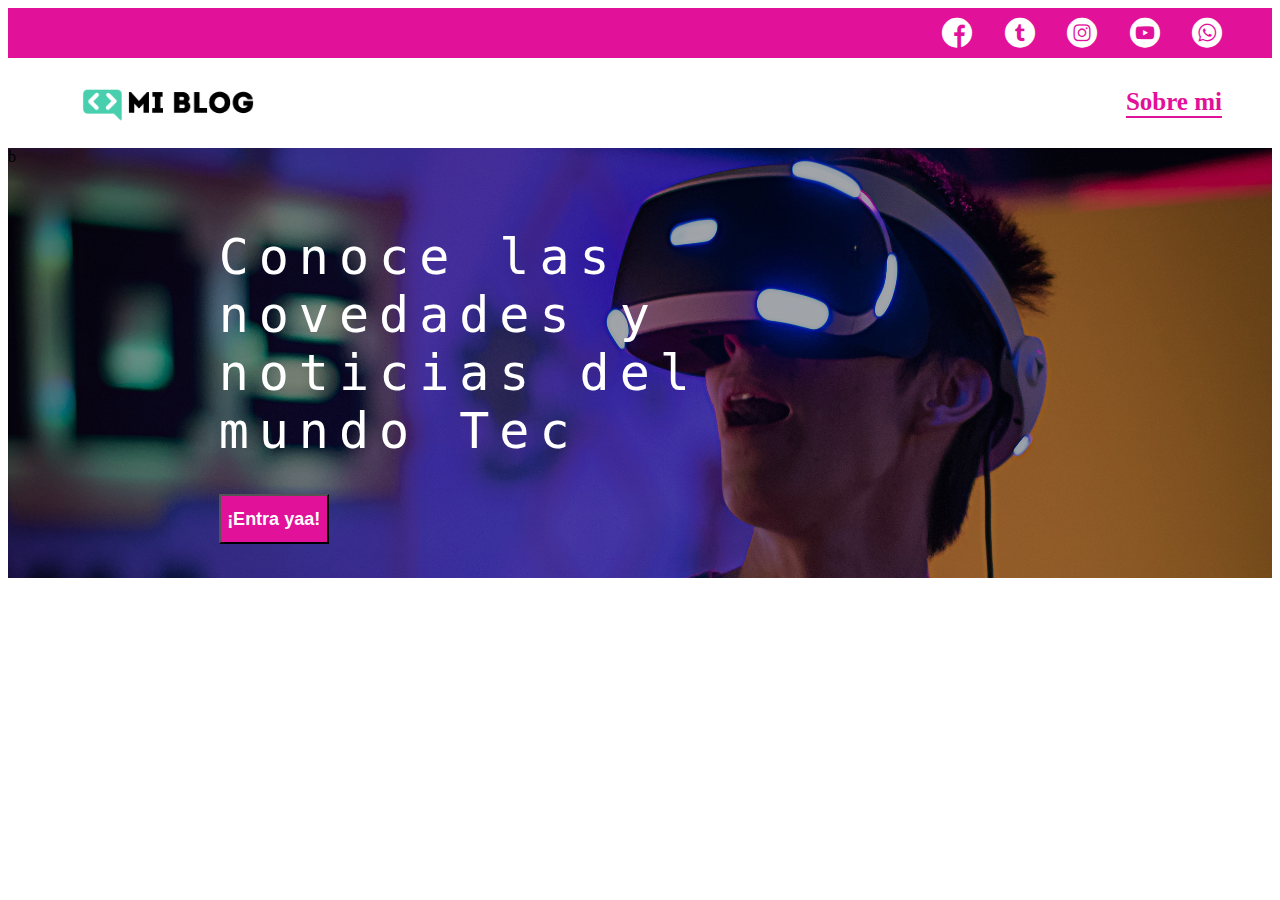
<file: index.html>
<!DOCTYPE html>
<html lang="es">
<head>
    <meta charset="UTF-8">
    <meta name="viewport" content="width=device-width, initial-scale=1.0">
    <link rel="stylesheet" type="text/css" href="./styles/main.css" media="screen">
    <link rel="stylesheet" type="text/css" href="./styles/font/flaticon.css">
    <title>Blog de tecnologia de Abdiel Bonilla</title>
</head>
<body>
    <header>
        <section class="header-icons-container">
            <!-- linea azul con iconos de redes sociales -->
            <div class="icons">
                <a href="/"><span class="flaticon-001-facebook"></span> </a>
                <a href="/"><span class="flaticon-002-twitter"></span></a>
                <a href="/"><span class="flaticon-011-instagram"></span></a>
                <a href="/"><span class="flaticon-008-youtube"></span></a>
                <a href="/"><span class="flaticon-003-whatsapp"></span></a>
            </div>
        </section>
        <nav>
            <!-- linea blanca con acceso al blog y a la pagina sobre mi  -->
            <section class="logo-container">
                <a href="index.html"><img src="./assets/Logo-negro.png" alt="logotipo del blog"></a>
            </section>
            <section class="profile-link">
                <a href="./pages/aboutme.html">Sobre mi</a>
            </section>
        </nav>b
    </header>
    <main class="main">
        <section>
            <span class="main-text">
                Conoce las<br> novedades y<br>noticias del <br> mundo Tec
            </span>
            <button class="main-button">
                <a href="./pages/blog.html">¡Entra yaa!</a>
            </button>
            
        </section>
    </main>
</body>
</html>
</file>
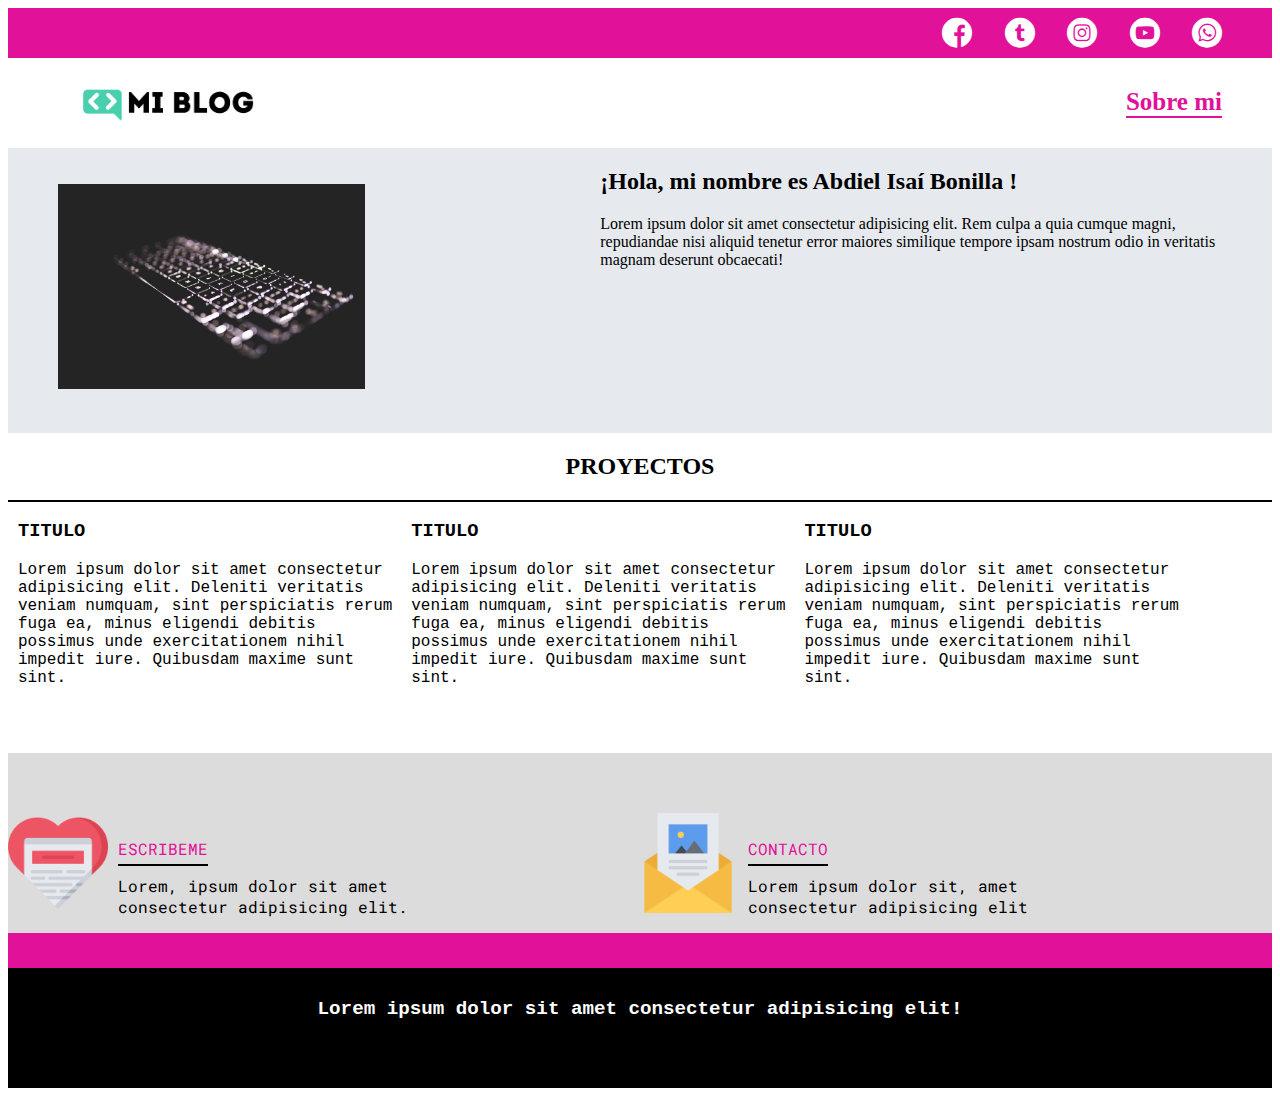
<file: pages/aboutme.html>
<!DOCTYPE html>
<html lang="es">
<head>
    <meta charset="UTF-8">
    <meta name="viewport" content="width=device-width, initial-scale=1.0">
    <link rel="stylesheet" type="text/css" href="../styles/main.css" media="screen">
    <link rel="stylesheet" type="text/css" href="../styles/font/flaticon.css">
    <title>Sobre mi</title>
</head>
<body>
    <header>
        <section class="header-icons-container">
            <!-- linea azul con iconos de redes sociales -->
            <div class="icons">
                <a href="/"><span class="flaticon-001-facebook"></span> </a>
                <a href="/"><span class="flaticon-002-twitter"></span></a>
                <a href="/"><span class="flaticon-011-instagram"></span></a>
                <a href="/"><span class="flaticon-008-youtube"></span></a>
                <a href="/"><span class="flaticon-003-whatsapp"></span></a>
            </div>
        </section>
        <nav>
            <!-- linea blanca con acceso al blog y a la pagina sobre mi  -->
            <section class="logo-container">
                <a href="index.html"><img src="../assets/Logo-negro.png" alt="logotipo del blog"></a>
            </section>
            <section class="profile-link">
                <a href="../pages/aboutme.html">Sobre mi</a>
            </section>
        </nav>
    </header>
    <main class="blog-main">
        <section class="blog-news-container">
            <div class="blog-main-new">
                <div class="blog-news-img-container"> <br> <br>
                    <img src="../assets/keyboard.jpg" alt="Tecnologia antigua">
                </div>
            </div>
            <div class="blog-news-info-container">
                <h2>¡Hola, mi nombre es Abdiel Isaí Bonilla !</h2>
                <p>Lorem ipsum dolor sit amet consectetur adipisicing elit. Rem culpa a quia cumque magni, repudiandae nisi aliquid tenetur error maiores similique tempore ipsam nostrum odio in veritatis magnam deserunt obcaecati!</p>
            </div>
        </section>
        <section class="proyect-container">
            <h2>PROYECTOS</h2>
        </section>
        <section class="blog-posts-container">
            <div>
                <article class="aboutme-container">
                    <h3>TITULO</h3>
                    <p>Lorem ipsum dolor sit amet consectetur adipisicing elit. Deleniti veritatis veniam numquam, sint perspiciatis rerum fuga ea, minus eligendi debitis possimus unde exercitationem nihil impedit iure. Quibusdam maxime sunt sint.</p>
                </article>
                <article class="aboutme-container">
                    <h3>TITULO</h3>
                    <p>Lorem ipsum dolor sit amet consectetur adipisicing elit. Deleniti veritatis veniam numquam, sint perspiciatis rerum fuga ea, minus eligendi debitis possimus unde exercitationem nihil impedit iure. Quibusdam maxime sunt sint.</p>
                </article>
                <article class="aboutme-container">
                    <h3>TITULO</h3>
                    <p>Lorem ipsum dolor sit amet consectetur adipisicing elit. Deleniti veritatis veniam numquam, sint perspiciatis rerum fuga ea, minus eligendi debitis possimus unde exercitationem nihil impedit iure. Quibusdam maxime sunt sint.</p>
                </article>
            </div>
        </section>
        <section class="contact-main-container">
            <div>
                <img src="../assets/006-like.png" alt="">
                <div class="contact-left">
                    <a href="../pages/contacto.html">ESCRIBEME</a>
                    <P>Lorem, ipsum dolor sit amet consectetur adipisicing elit.</P>
                </div>
            </div>
            <div>
                <img src="../assets/013-newsletter.png" alt="">
                <div class="contact-right">
                    <a href="">CONTACTO</a>
                    <p>Lorem ipsum dolor sit, amet consectetur adipisicing elit</p>
                </div>
            </div>
        </section>
    </main>
    <footer>
        <p>Lorem ipsum dolor sit amet consectetur adipisicing elit!</p>
    </footer>
</body>
</html>
</file>
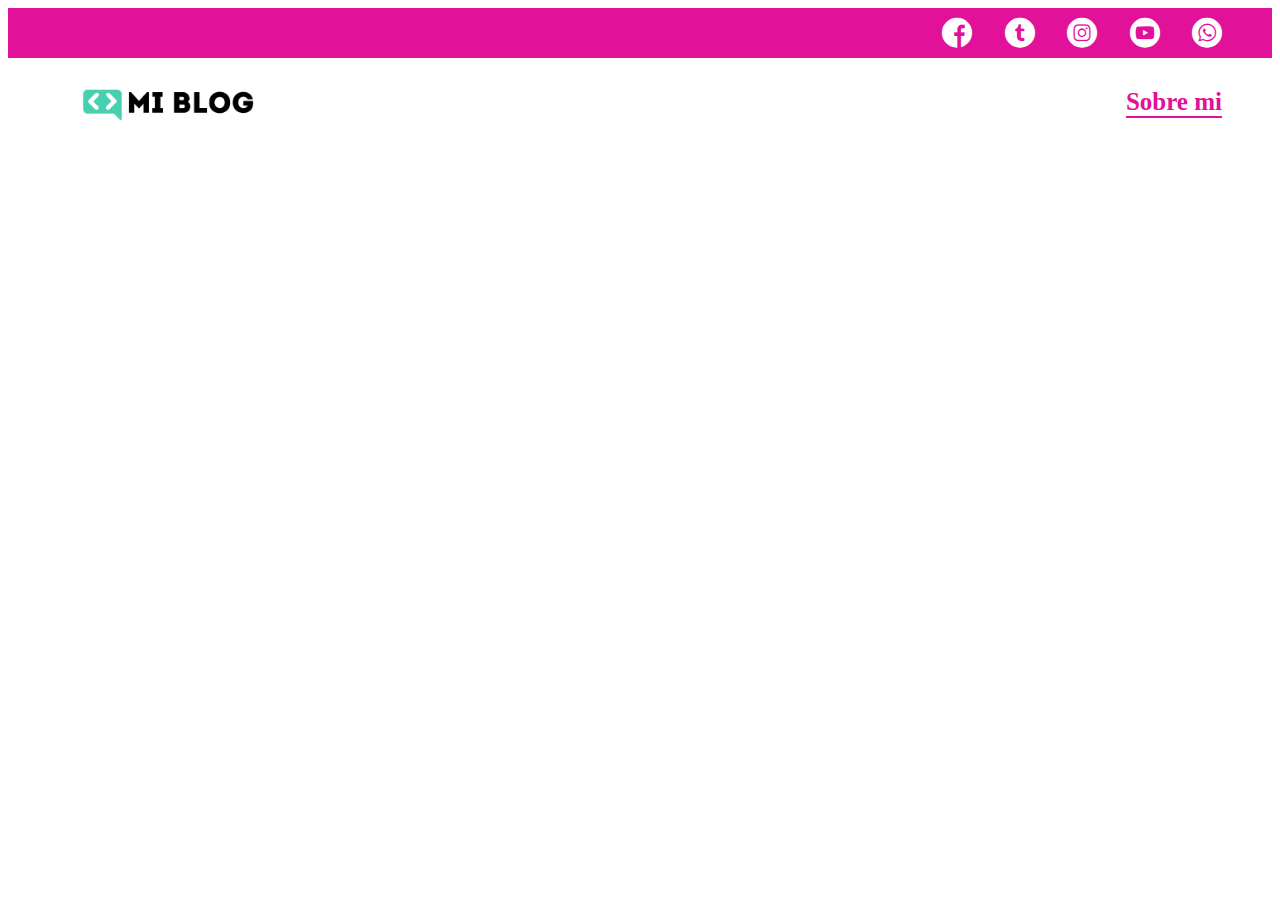
<file: pages/article.html>
<!DOCTYPE html>
<html lang="es">
<head>
    <meta charset="UTF-8">
    <meta name="viewport" content="width=device-width, initial-scale=1.0">
    <link rel="stylesheet" type="text/css" href="../styles/main.css" media="screen">
    <link rel="stylesheet" type="text/css" href="../styles/font/flaticon.css">
    <title>Un articulo</title>
</head>
<body>
    <header>
        <section class="header-icons-container">
            <!-- linea azul con iconos de redes sociales -->
            <div class="icons">
                <a href="/"><span class="flaticon-001-facebook"></span> </a>
                <a href="/"><span class="flaticon-002-twitter"></span></a>
                <a href="/"><span class="flaticon-011-instagram"></span></a>
                <a href="/"><span class="flaticon-008-youtube"></span></a>
                <a href="/"><span class="flaticon-003-whatsapp"></span></a>
            </div>
        </section>
        <nav>
            <!-- linea blanca con acceso al blog y a la pagina sobre mi  -->
            <section class="logo-container">
                <a href="index.html"><img src="../assets/Logo-negro.png" alt="logotipo del blog"></a>
            </section>
            <section class="profile-link">
                <a href="./pages/aboutme.html">Sobre mi</a>
            </section>
        </nav>
    </header>
</body>
</html>
</file>
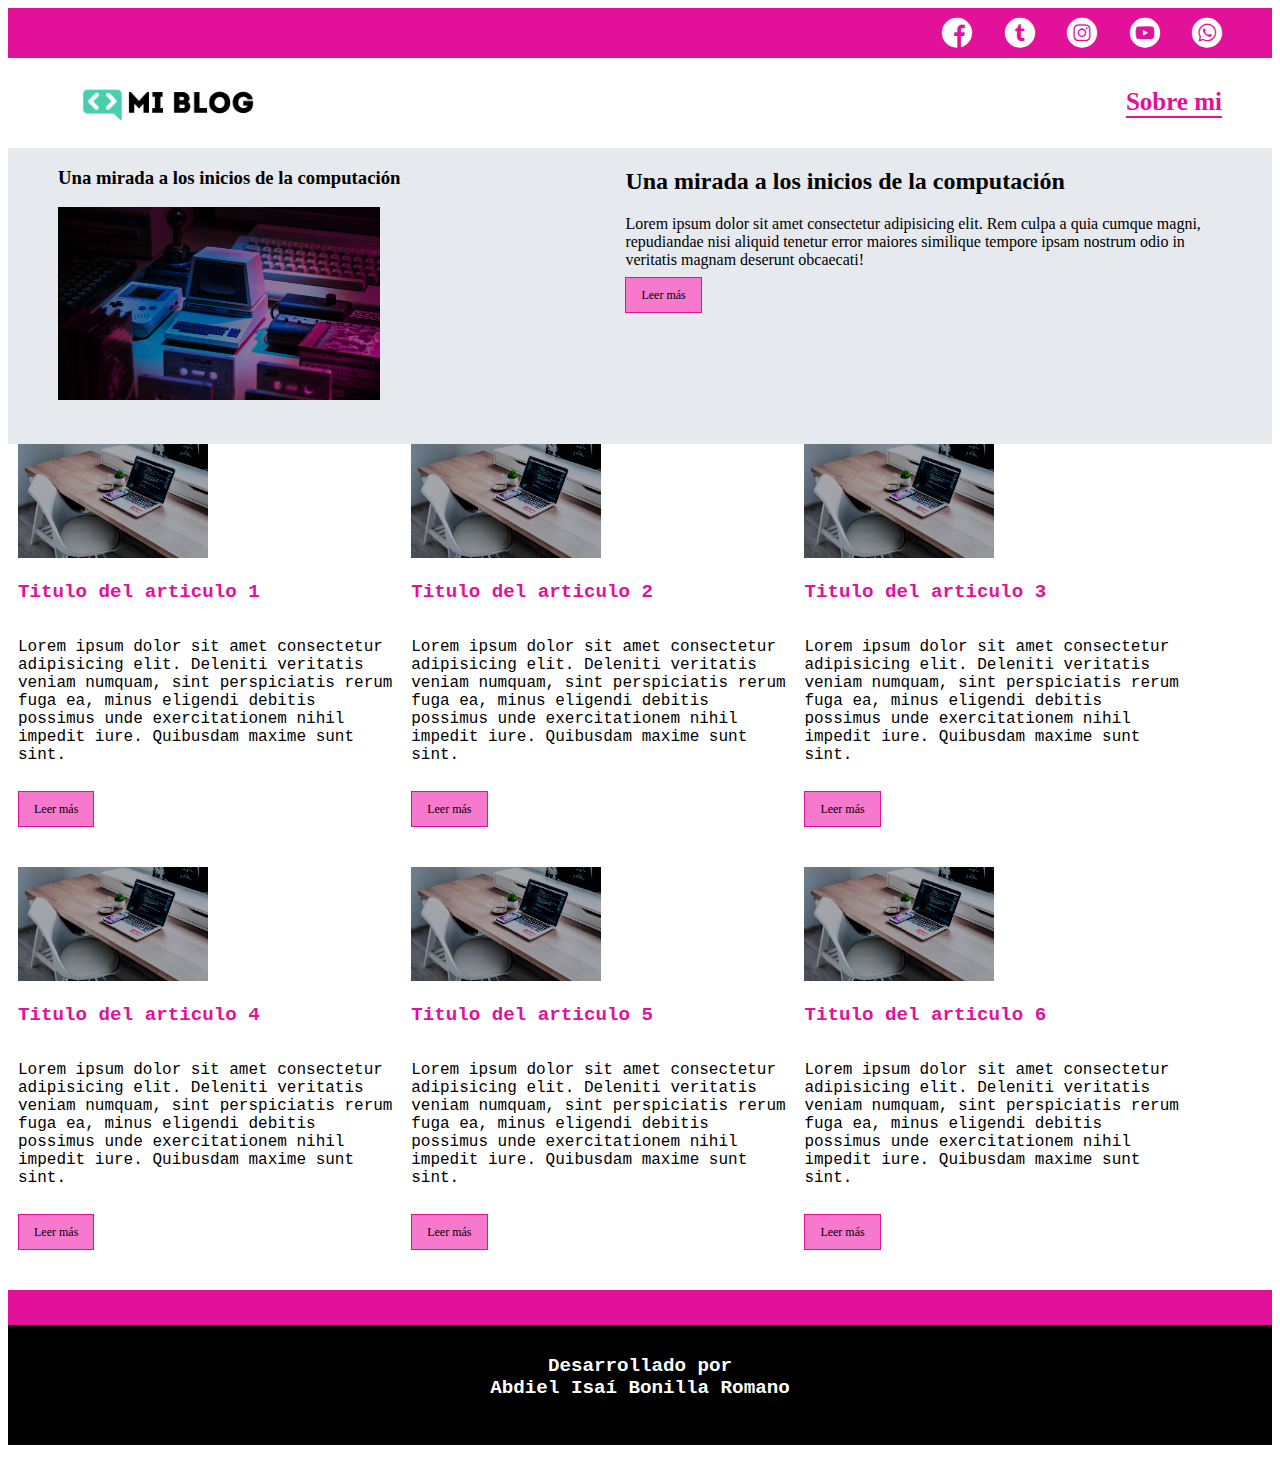
<file: pages/blog.html>
<!DOCTYPE html>
<html lang="es">
<head>
    <meta charset="UTF-8">
    <meta name="viewport" content="width=device-width, initial-scale=1.0">
    <link rel="stylesheet" type="text/css" href="../styles/main.css" media="screen">
    <link rel="stylesheet" type="text/css" href="../styles/font/flaticon.css">
    <title>Mi blog </title>
</head>
<body>
    <header>
        <section class="header-icons-container">
            <!-- linea azul con iconos de redes sociales -->
            <div class="icons">
                <a href="/"><span class="flaticon-001-facebook"></span> </a>
                <a href="/"><span class="flaticon-002-twitter"></span></a>
                <a href="/"><span class="flaticon-011-instagram"></span></a>
                <a href="/"><span class="flaticon-008-youtube"></span></a>
                <a href="/"><span class="flaticon-003-whatsapp"></span></a>
            </div>
        </section>
        <nav>
            <!-- linea blanca con acceso al blog y a la pagina sobre mi  -->
            <section class="logo-container">
                <a href="index.html"><img src="../assets/Logo-negro.png" alt="logotipo del blog"></a>
            </section>
            <section class="profile-link">
                <a href="aboutme.html">Sobre mi</a>
            </section>
        </nav>
    </header>
    <main class="blog-main">
        <section class="blog-news-container">
            <div class="blog-main-new">
                <h3>Una mirada a los inicios de la computación</h3>
                <div class="blog-news-img-container">
                    <img src="../assets/main-news-img.png" alt="Tecnologia antigua">
                </div>
            </div>
            <div class="blog-news-info-container">
                <h2>Una mirada a los inicios de la computación</h2>
                <p>Lorem ipsum dolor sit amet consectetur adipisicing elit. Rem culpa a quia cumque magni, repudiandae nisi aliquid tenetur error maiores similique tempore ipsam nostrum odio in veritatis magnam deserunt obcaecati!</p>
                <a href="" class="blog-button">Leer más</a>
            </div>
        </section>
        <section class="blog-posts-container">
            <div>
                <article class="post-container">
                    <img src="../assets/post-2.png" alt="imagen del articulo 1">
                    <p>Titulo del articulo 1</p>
                    <p>Lorem ipsum dolor sit amet consectetur adipisicing elit. Deleniti veritatis veniam numquam, sint perspiciatis rerum fuga ea, minus eligendi debitis possimus unde exercitationem nihil impedit iure. Quibusdam maxime sunt sint.</p>
                    <a href="" class="blog-button">Leer más</a>
                </article>
                <article class="post-container">
                    <img src="../assets/post-2.png" alt="imagen del articulo 2">
                    <p>Titulo del articulo 2</p>
                    <p>Lorem ipsum dolor sit amet consectetur adipisicing elit. Deleniti veritatis veniam numquam, sint perspiciatis rerum fuga ea, minus eligendi debitis possimus unde exercitationem nihil impedit iure. Quibusdam maxime sunt sint.</p>
                    <a href="" class="blog-button">Leer más</a>
                </article>
                <article class="post-container">
                    <img src="../assets/post-2.png" alt="imagen del articulo 3">
                    <p>Titulo del articulo 3</p>
                    <p>Lorem ipsum dolor sit amet consectetur adipisicing elit. Deleniti veritatis veniam numquam, sint perspiciatis rerum fuga ea, minus eligendi debitis possimus unde exercitationem nihil impedit iure. Quibusdam maxime sunt sint.</p>
                    <a href=""class="blog-button">Leer más</a>
                </article>
                <article class="post-container">
                    <img src="../assets/post-2.png" alt="imagen del articulo 4">
                    <p>Titulo del articulo 4</p>
                    <p>Lorem ipsum dolor sit amet consectetur adipisicing elit. Deleniti veritatis veniam numquam, sint perspiciatis rerum fuga ea, minus eligendi debitis possimus unde exercitationem nihil impedit iure. Quibusdam maxime sunt sint.</p>
                    <a href=""class="blog-button">Leer más</a>
                </article>
                <article class="post-container">
                    <img src="../assets/post-2.png" alt="imagen del articulo 5">
                    <p>Titulo del articulo 5</p>
                    <p>Lorem ipsum dolor sit amet consectetur adipisicing elit. Deleniti veritatis veniam numquam, sint perspiciatis rerum fuga ea, minus eligendi debitis possimus unde exercitationem nihil impedit iure. Quibusdam maxime sunt sint.</p>
                    <a href=""class="blog-button">Leer más</a>
                </article>
                <article class="post-container">
                    <img src="../assets/post-2.png" alt="imagen del articulo 6">
                    <p>Titulo del articulo 6</p>
                    <p>Lorem ipsum dolor sit amet consectetur adipisicing elit. Deleniti veritatis veniam numquam, sint perspiciatis rerum fuga ea, minus eligendi debitis possimus unde exercitationem nihil impedit iure. Quibusdam maxime sunt sint.</p>
                    <a href=""class="blog-button">Leer más</a>
                </article>
            </div>
        </section>
    </main>
    <footer>
        <p>Desarrollado por <br>
        Abdiel Isaí Bonilla Romano</p>
    </footer>
</body>
</html>
</file>
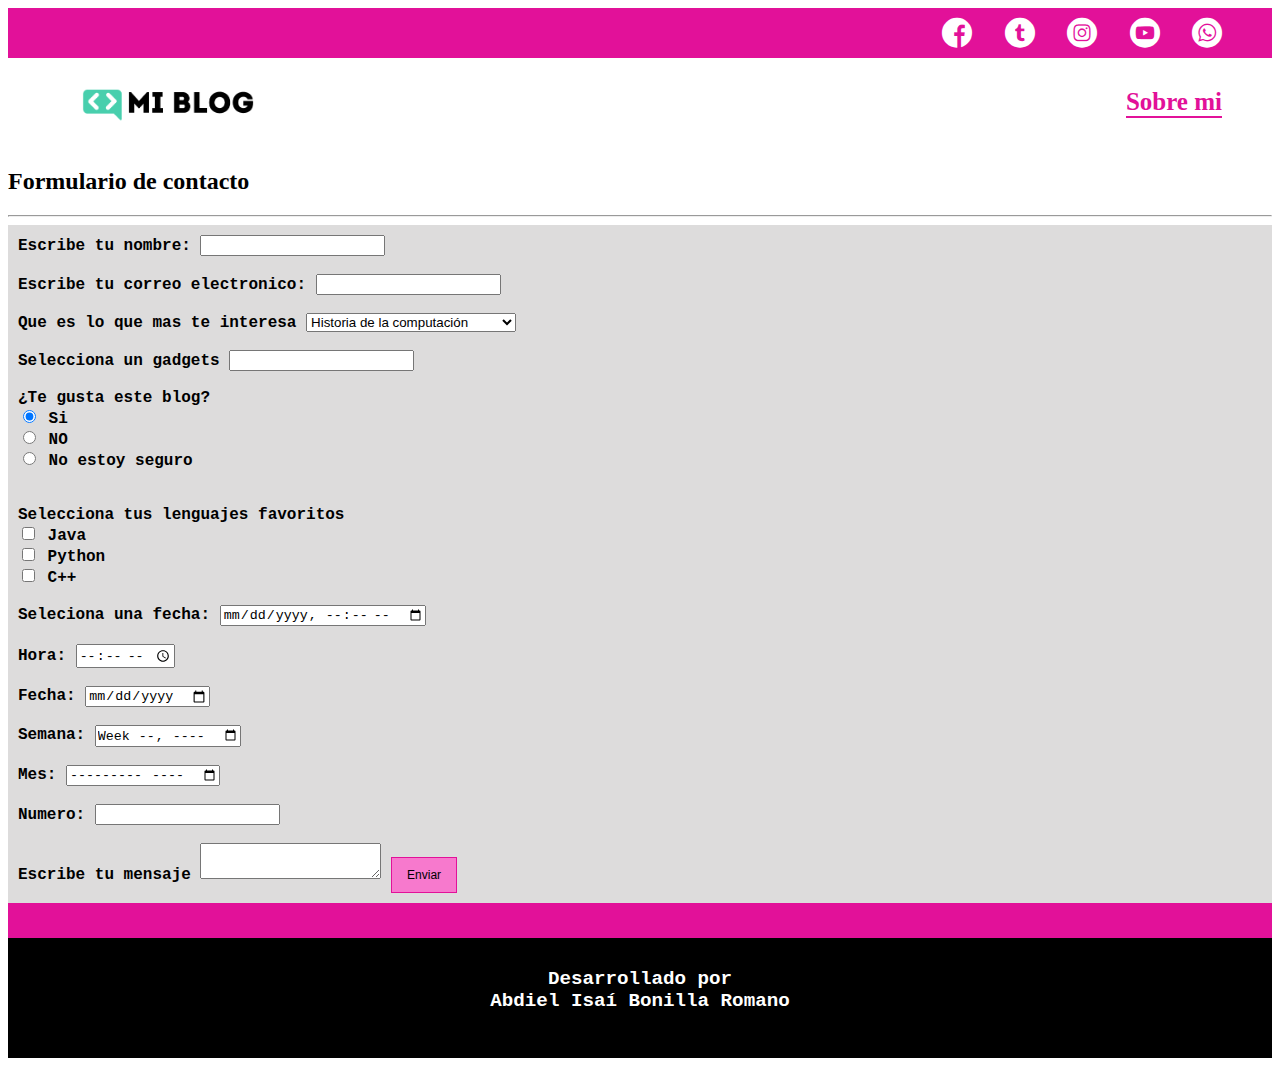
<file: pages/contacto.html>
<!DOCTYPE html>
<html lang="es">
<head>
    <meta charset="UTF-8">
    <meta name="viewport" content="width=device-width, initial-scale=1.0">
    <link rel="stylesheet" type="text/css" href="../styles/main.css" media="screen">
    <link rel="stylesheet" type="text/css" href="../styles/font/flaticon.css">
    <title>Document</title>
</head>
<body>
    <header>
        <section class="header-icons-container">
            <!-- linea azul con iconos de redes sociales -->
            <div class="icons">
                <a href="/"><span class="flaticon-001-facebook"></span> </a>
                <a href="/"><span class="flaticon-002-twitter"></span></a>
                <a href="/"><span class="flaticon-011-instagram"></span></a>
                <a href="/"><span class="flaticon-008-youtube"></span></a>
                <a href="/"><span class="flaticon-003-whatsapp"></span></a>
            </div>
        </section>
        <nav>
            <!-- linea blanca con acceso al blog y a la pagina sobre mi  -->
            <section class="logo-container">
                <a href="index.html"><img src="../assets/Logo-negro.png" alt="logotipo del blog"></a>
            </section>
            <section class="profile-link">
                <a href="../pages/aboutme.html">Sobre mi</a>
            </section>
        </nav>
    </header>
    <main>
        <h2>Formulario de contacto</h2>
        <hr>
        <form action="" method="" autocomplete="on">
            <label for="nombre">Escribe tu nombre: </label>
            <input type="text" id="nombre" name="nombre" autocomplete="name" required>
            <br><br>
            <label for="email">Escribe tu correo electronico: </label>
            <input type="mail" id="main" name="mail" required>
            <br><br>
            <!-- creacion de una lista desplegable -->
            <label for="intereses">Que es lo que mas te interesa</label>
            <select name="intereses" id="intereses">
                <option value="historia">Historia de la computación</option>
                <option value="noticias">Ultimas noticias</option>
                <option value="gadgets">Reseña de los mejores gadgets</option>
            </select>
            <br><br>
            <!-- otra forma de crear una lista -->
            <label for="gadgets">Selecciona un gadgets</label>
            <input list="gadgets">
            <datalist id="gadgets">
                <option value="smartwatch">Smartwatch</option>
                <option value="weareables">Weareables</option>
                <option value="gafas">Gafas</option>
            </datalist>
            <br><br>
            <!-- Botones de opcion o radio button -->
            <label for="gusto">¿Te gusta este blog?</label>
            <br>
            <input type="radio" name="gusto" id="si" value="Si" checked>
            <label for="si">Si</label>
            <br>
            <input type="radio" name="gusto" id="no" value="No">
            <label for="no">NO</label>
            <br>
            <input type="radio" name="gusto" id="mo_se" value="No_se">
            <label for="No_se">No estoy seguro</label>
            <br>
            <br><br>

            <!-- Casillas de verificacion o check box -->
            <label for="lenguajes">Selecciona tus lenguajes favoritos</label><br>
                <input type="checkbox" id="leng1" value="Java">
                <label for="leng1">Java</label><br>
                <input type="checkbox" id="leng2" value="Python">
                <label for="leng2">Python</label><br>
                <input type="checkbox" id="leng3" value="C++">
                <label for="leng3">C++</label>
            <br><br>
            <!-- calendario estandar-->
            <label for="calendario">Seleciona una fecha: </label>
            <input type="datetime-local" name="calendario" id="calendario">
            <br><br>
            <!-- Otro ejemplo de calendario para hora -->
            <label for="hora">Hora:</label>
            <input type="time" name="hora" id="hora">
            <br><br>
            <!-- Calendario para dia -->
            <label for="fecha">Fecha:</label>
            <input type="date" name="fecha" id="fecha">
            <br><br>
            <!-- calendario para semana -->
            <label for="semana">Semana:</label>
            <input type="week" name="semana" id="semana">
            <br><br>
            <!-- calendario de meses -->
            <label for="meses">Mes:</label>
            <input type="month" name="mes" id="mes">
            <br><br>
            <!-- numeross -->
            <label for="numero">Numero:</label>
            <input type="number" name="numero" id="numero">
            <br><br>
            <label for="mensaje">Escribe tu mensaje</label>
            <textarea name="mensaje" id="mensaje"></textarea>
            <button class="blog-button" type="submit">
                Enviar
            </button>
        </form>
    </main>
    <footer>
        <p>Desarrollado por <br>
        Abdiel Isaí Bonilla Romano</p>
    </footer>
</body>
</html>
</file>
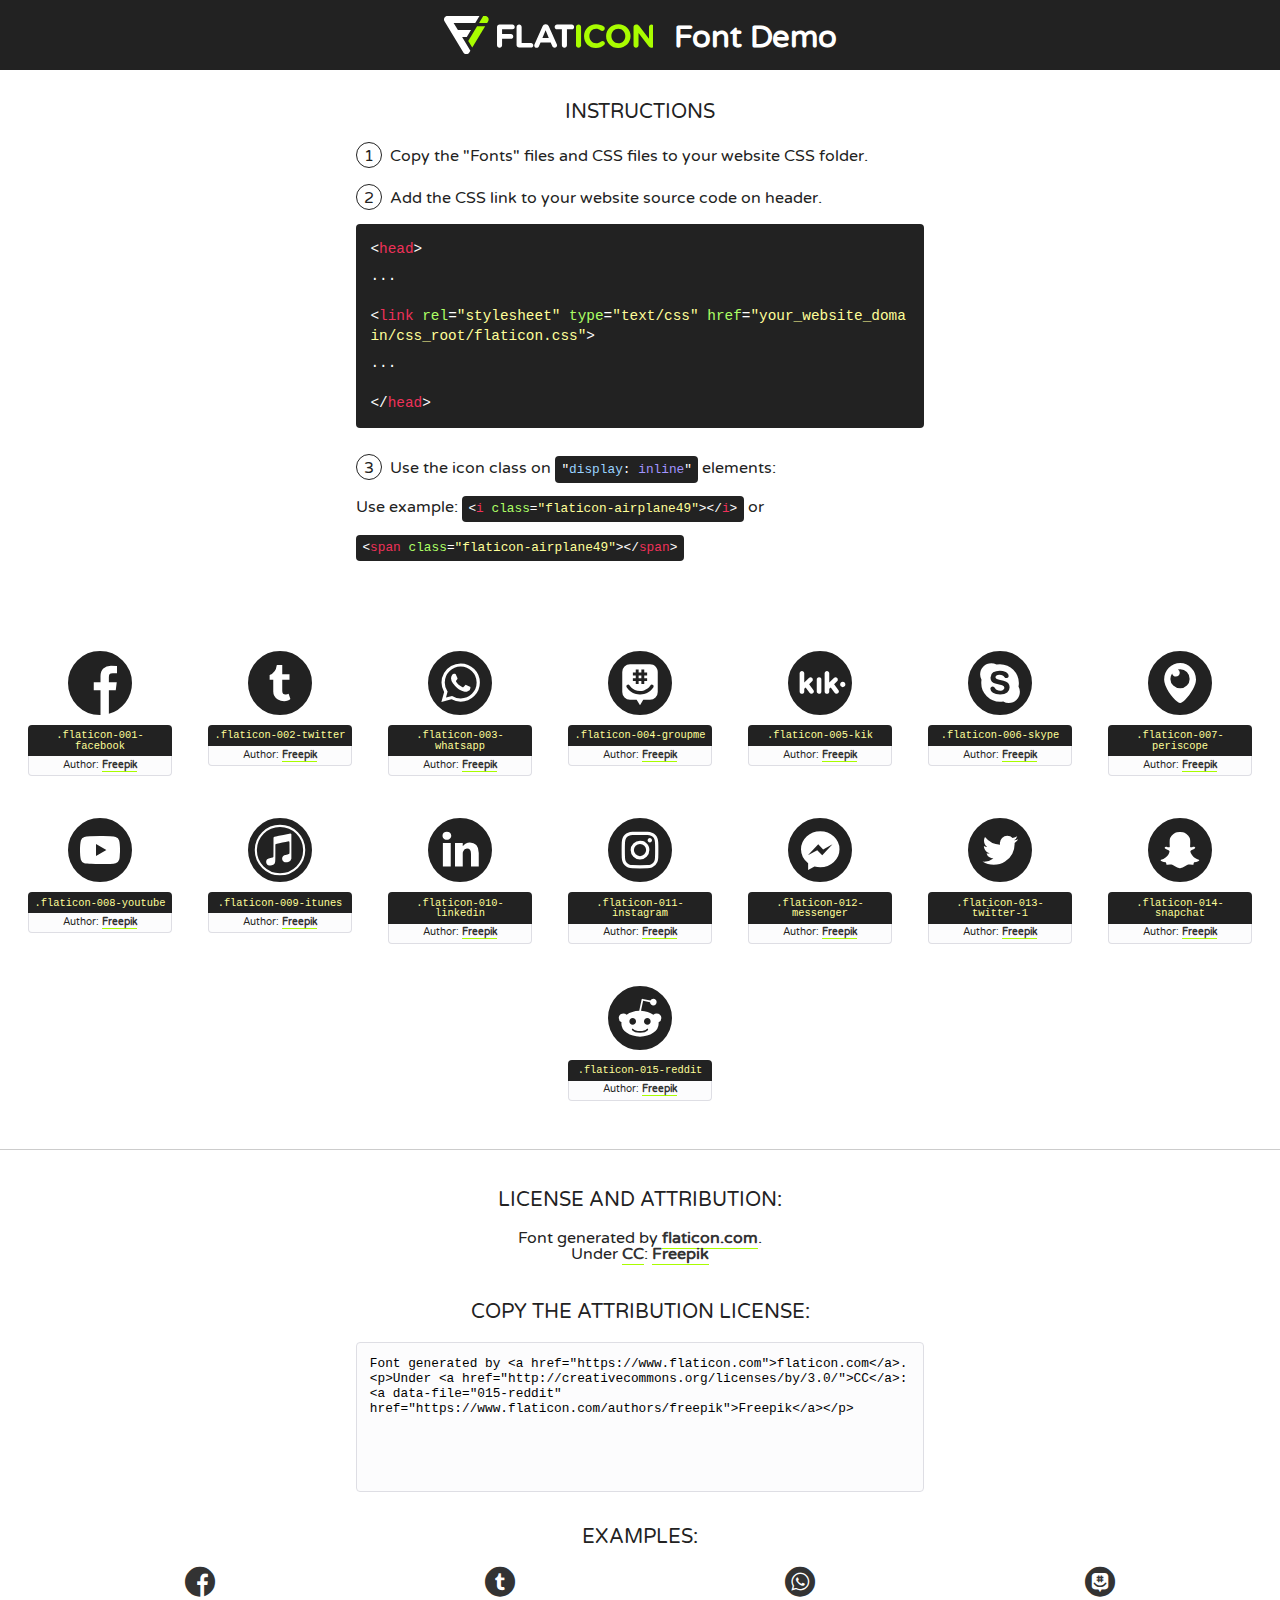
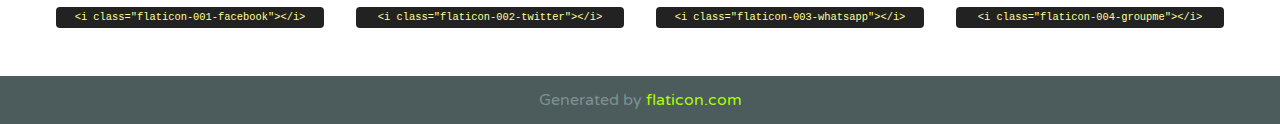
<file: styles/font/flaticon.html>
<!DOCTYPE html>
<!--
  Flaticon icon font: Flaticon
  Creation date: 20/12/2018 09:27
-->
<html>
<!DOCTYPE html>
<html>

<head>
    <title>Flaticon WebFont</title>
    <link href="http://fonts.googleapis.com/css?family=Varela+Round" rel="stylesheet" type="text/css" />
    <link rel="stylesheet" type="text/css" href="flaticon.css">
    <meta charset="UTF-8">
    <style>
    html, body, div, span, applet, object, iframe,
    h1, h2, h3, h4, h5, h6, p, blockquote, pre,
    a, abbr, acronym, address, big, cite, code,
    del, dfn, em, img, ins, kbd, q, s, samp,
    small, strike, strong, sub, sup, tt, var,
    b, u, i, center,
    dl, dt, dd, ol, ul, li,
    fieldset, form, label, legend,
    table, caption, tbody, tfoot, thead, tr, th, td,
    article, aside, canvas, details, embed, 
    figure, figcaption, footer, header, hgroup, 
    menu, nav, output, ruby, section, summary,
    time, mark, audio, video {
        margin: 0;
        padding: 0;
        border: 0;
        font-size: 100%;
        font: inherit;
        vertical-align: baseline;
    }
    /* HTML5 display-role reset for older browsers */
    article, aside, details, figcaption, figure, 
    footer, header, hgroup, menu, nav, section {
        display: block;
    }
    body {
        line-height: 1;
    }
    ol, ul {
        list-style: none;
    }
    blockquote, q {
        quotes: none;
    }
    blockquote:before, blockquote:after,
    q:before, q:after {
        content: '';
        content: none;
    }
    table {
        border-collapse: collapse;
        border-spacing: 0;
    }
    body {
        font-family: 'Varela Round', Helvetica, Arial, sans-serif;
        font-size: 16px;
        color: #222;
    }
    a {
        color: #333;
        border-bottom: 1px solid #a9fd00;
        font-weight: bold;
        text-decoration: none;
    }
    * {
        -moz-box-sizing: border-box;
        -webkit-box-sizing: border-box;
        box-sizing: border-box;
        margin: 0;
        padding: 0;
    }
    [class^="flaticon-"]:before, [class*=" flaticon-"]:before, [class^="flaticon-"]:after, [class*=" flaticon-"]:after {
        font-family: Flaticon;
        font-size: 30px;
        font-style: normal;
        margin-left: 20px;
        color: #333;
    }
    .wrapper {
        max-width: 600px;
        margin: auto;
        padding: 0 1em;
    }
    .title {
        font-size: 1.25em;
        text-align: center;
        margin-bottom: 1em;
        text-transform: uppercase;
    }
    header {
        text-align: center;
        background-color: #222;
        color: #fff;
        padding: 1em;
    }
    header .logo {
        width: 210px;
        height: 38px;
        display: inline-block;
        vertical-align: middle;
        margin-right: 1em;
        border: none;
    }
    header strong {
        font-size: 1.95em;
        font-weight: bold;
        vertical-align: middle;
        margin-top: 5px;
        display: inline-block;
    }
    .demo {
        margin: 2em auto;
        line-height: 1.25em;
    }
    .demo ul li {
        margin-bottom: 1em;
    }
    .demo ul li .num {
        color: #222;
        border-radius: 20px;
        display: inline-block;
        width: 26px;
        padding: 3px;
        height: 26px;
        text-align: center;
        margin-right: 0.5em;
        border: 1px solid #222;
    }
    .demo ul li code {
        background-color: #222;
        border-radius: 4px;
        padding: 0.25em 0.5em;
        display: inline-block;
        color: #fff;
        font-family: Consolas,Monaco,Lucida Console,Liberation Mono,DejaVu Sans Mono,Bitstream Vera Sans Mono,Courier New, monospace;
        font-weight: lighter;
        margin-top: 1em;
        font-size: 0.8em;
        word-break: break-all;
    }
    .demo ul li code.big {
        padding: 1em;
        font-size: 0.9em;
    }
    .demo ul li code .red {
        color: #EF3159;
    }
    .demo ul li code .green {
        color: #ACFF65;
    }
    .demo ul li code .yellow {
        color: #FFFF99;
    }
    .demo ul li code .blue {
        color: #99D3FF;
    }
    .demo ul li code .purple {
        color: #A295FF;
    }
    .demo ul li code .dots {
        margin-top: 0.5em;
        display: block;
    }
    #glyphs {
        border-bottom: 1px solid #ccc;
        padding: 2em 0;
        text-align: center;
    }
    .glyph {
        display: inline-block;
        width: 9em;
        margin: 1em;
        text-align: center;
        vertical-align: top;
        background: #FFF;
    }
    .glyph .glyph-icon {
        padding: 10px;
        display: block;
        font-family:"Flaticon";
        font-size: 64px;
        line-height: 1;
    }
    .glyph .glyph-icon:before {
        font-size: 64px;
        color: #222;
        margin-left: 0;
    }
    .class-name {
        font-size: 0.65em;
        background-color: #222;
        color: #fff;
        border-radius: 4px 4px 0 0;
        padding: 0.5em;
        color: #FFFF99;
        font-family: Consolas,Monaco,Lucida Console,Liberation Mono,DejaVu Sans Mono,Bitstream Vera Sans Mono,Courier New, monospace;
    }
    .author-name {
        font-size: 0.6em;
        background-color: #fcfcfd;
        border: 1px solid #DEDEE4;
        border-top: 0;
        border-radius: 0 0 4px 4px;
        padding: 0.5em;
    }
    .class-name:last-child {
        font-size: 10px;
        color:#888;
    }
    .class-name:last-child a {
        font-size: 10px;
        color:#555;
    }
    .class-name:last-child a:hover {
        color:#a9fd00;
    }
    .glyph > input {
        display: block;
        width: 100px;
        margin: 5px auto;
        text-align: center;
        font-size: 12px;
        cursor: text;
    }
    .glyph > input.icon-input {
        font-family:"Flaticon";
        font-size: 16px;
        margin-bottom: 10px;
    }
    .attribution .title {
        margin-top: 2em;
    }
    .attribution textarea {
        background-color: #fcfcfd;
        padding: 1em;
        border: none;
        box-shadow: none;
        border: 1px solid #DEDEE4;
        border-radius: 4px;
        resize: none;
        width: 100%;
        height: 150px;
        font-size: 0.8em;
        font-family: Consolas,Monaco,Lucida Console,Liberation Mono,DejaVu Sans Mono,Bitstream Vera Sans Mono,Courier New, monospace;
        -webkit-appearance: none;
    }
    .iconsuse {
        margin: 2em auto;
        text-align: center;
        max-width: 1200px;
    }
    .iconsuse:after {
        content: '';
        display: table;
        clear: both;
    }
    .iconsuse .image {
        float: left;
        width: 25%;
        padding: 0 1em;
    }
    .iconsuse .image p {
        margin-bottom: 1em;
    }
    .iconsuse .image span {
        display: block;
        font-size: 0.65em;
        background-color: #222;
        color: #fff;
        border-radius: 4px;
        padding: 0.5em;
        color: #FFFF99;
        margin-top: 1em;
        font-family: Consolas,Monaco,Lucida Console,Liberation Mono,DejaVu Sans Mono,Bitstream Vera Sans Mono,Courier New, monospace;
    }
    #footer {
        text-align: center;
        background-color: #4C5B5C;
        color: #7c9192;
        padding: 1em;
    }
    #footer a {
        border: none;
        color: #a9fd00;
        font-weight: normal;
    }
    @media (max-width: 960px) {
        .iconsuse .image {
            width: 50%;
        }
    }
    @media (max-width: 560px) {
        .iconsuse .image {
            width: 100%;
        }
    }
    </style>
</head>

<body class="characters-off">

    <header>
        <a href="https://www.flaticon.com" target="_blank" class="logo">
            <svg version="1.1" xmlns="http://www.w3.org/2000/svg" xmlns:xlink="http://www.w3.org/1999/xlink" xmlns:a="http://ns.adobe.com/AdobeSVGViewerExtensions/3.0/" viewBox="0 0 560.875 102.036" enable-background="new 0 0 560.875 102.036" xml:space="preserve">
                <defs>
                </defs>
                <g>
                    <g class="letters">
                        <path fill="#ffffff" d="M141.596,29.675c0-3.777,2.985-6.767,6.764-6.767h34.438c3.426,0,6.15,2.728,6.15,6.15
                        c0,3.43-2.724,6.149-6.15,6.149h-27.674v13.091h23.719c3.429,0,6.151,2.724,6.151,6.15c0,3.43-2.723,6.149-6.151,6.149h-23.719
                        v17.574c0,3.773-2.986,6.761-6.764,6.761c-3.779,0-6.764-2.989-6.764-6.761V29.675z"></path>
                        <path fill="#ffffff" d="M193.844,29.149c0-3.781,2.985-6.767,6.764-6.767c3.776,0,6.763,2.985,6.763,6.767v42.957h25.039
                        c3.426,0,6.149,2.726,6.149,6.153c0,3.425-2.723,6.15-6.149,6.15h-31.802c-3.779,0-6.764-2.986-6.764-6.768V29.149z"></path>
                        <path fill="#ffffff" d="M241.891,75.71l21.438-48.407c1.492-3.341,4.215-5.357,7.906-5.357h0.792
                        c3.686,0,6.323,2.017,7.815,5.357l21.439,48.407c0.436,0.967,0.701,1.845,0.701,2.723c0,3.602-2.809,6.501-6.414,6.501
                        c-3.161,0-5.269-1.845-6.499-4.655l-4.132-9.661h-27.059l-4.301,10.102c-1.144,2.631-3.426,4.214-6.237,4.214
                        c-3.517,0-6.24-2.81-6.24-6.325C241.1,77.64,241.451,76.677,241.891,75.71z M279.932,58.666l-8.521-20.297l-8.526,20.297H279.932
                        z"></path>
                        <path fill="#ffffff" d="M314.864,35.387H301.86c-3.429,0-6.239-2.813-6.239-6.238c0-3.429,2.811-6.24,6.239-6.24h39.533
                        c3.426,0,6.237,2.811,6.237,6.24c0,3.425-2.811,6.238-6.237,6.238h-13.001v42.785c0,3.773-2.99,6.761-6.764,6.761
                        c-3.779,0-6.764-2.989-6.764-6.761V35.387z"></path>
                        <path fill="#A9FD00" d="M352.615,29.149c0-3.781,2.985-6.767,6.767-6.767c3.774,0,6.761,2.985,6.761,6.767v49.024
                        c0,3.773-2.987,6.761-6.761,6.761c-3.781,0-6.767-2.989-6.767-6.761V29.149z"></path>
                        <path fill="#A9FD00" d="M374.132,53.836v-0.179c0-17.481,13.178-31.801,32.065-31.801c9.22,0,15.459,2.458,20.557,6.238
                        c1.402,1.054,2.637,2.985,2.637,5.357c0,3.692-2.985,6.59-6.681,6.59c-1.845,0-3.071-0.702-4.044-1.319
                        c-3.776-2.813-7.729-4.393-12.562-4.393c-10.364,0-17.831,8.611-17.831,19.154v0.173c0,10.542,7.291,19.329,17.831,19.329
                        c5.715,0,9.492-1.756,13.359-4.834c1.049-0.874,2.458-1.491,4.039-1.491c3.429,0,6.325,2.813,6.325,6.236
                        c0,2.106-1.056,3.78-2.282,4.834c-5.539,4.834-12.036,7.733-21.878,7.733C387.572,85.464,374.132,71.493,374.132,53.836z"></path>
                        <path fill="#A9FD00" d="M433.009,53.836v-0.179c0-17.481,13.79-31.801,32.766-31.801c18.981,0,32.592,14.143,32.592,31.628v0.173
                        c0,17.483-13.785,31.807-32.769,31.807C446.625,85.464,433.009,71.32,433.009,53.836z M484.224,53.836v-0.179
                        c0-10.539-7.725-19.326-18.626-19.326c-10.893,0-18.449,8.611-18.449,19.154v0.173c0,10.542,7.73,19.329,18.626,19.329
                        C476.676,72.986,484.224,64.378,484.224,53.836z"></path>
                        <path fill="#A9FD00" d="M506.233,29.321c0-3.774,2.99-6.763,6.767-6.763h1.401c3.252,0,5.183,1.583,7.029,3.953l26.093,34.265
                        V29.059c0-3.692,2.99-6.677,6.681-6.677c3.683,0,6.671,2.985,6.671,6.677v48.934c0,3.78-2.987,6.765-6.764,6.765h-0.436
                        c-3.257,0-5.188-1.581-7.034-3.953l-27.056-35.492v32.944c0,3.687-2.985,6.676-6.678,6.676c-3.683,0-6.673-2.989-6.673-6.676
                        V29.321z"></path>
                    </g>
                    <g class="insignia">
                        <path fill="#ffffff" d="M48.372,56.137h12.517l11.156-18.537H37.186L25.688,18.539h57.825L94.668,0H9.271
                        C5.925,0,2.842,1.801,1.198,4.716c-1.644,2.907-1.593,6.482,0.134,9.343l50.38,83.501c1.678,2.781,4.689,4.476,7.938,4.476
                        c3.246,0,6.257-1.695,7.935-4.476l2.898-4.804L48.372,56.137z"></path>
                        <g class="i">
                            <path fill="#A9FD00" d="M93.575,18.539h0.031v0.004l21.652,0.004l2.705-4.488c1.727-2.861,1.778-6.436,0.133-9.343
                            C116.454,1.801,113.371,0,110.026,0h-5.294L93.575,18.539z"></path>
                            <polygon fill="#A9FD00" points="88.291,27.356 64.725,66.486 75.519,84.404 109.942,27.356"></polygon>
                        </g>
                    </g>
                </g>
            </svg>
        </a>
        <strong>Font Demo</strong>
    </header>


    <section class="demo wrapper">

        <p class="title">Instructions</p>

        <ul>
            <li>
                <span class="num">1</span>Copy the "Fonts" files and CSS files to your website CSS folder.
            </li>
            <li>
                <span class="num">2</span>Add the CSS link to your website source code on header.
                <code class="big">
                    &lt;<span class="red">head</span>&gt;
                    <br/><span class="dots">...</span>
                    <br/>&lt;<span class="red">link</span> <span class="green">rel</span>=<span class="yellow">"stylesheet"</span> <span class="green">type</span>=<span class="yellow">"text/css"</span> <span class="green">href</span>=<span class="yellow">"your_website_domain/css_root/flaticon.css"</span>&gt;
                    <br/><span class="dots">...</span>
                    <br/>&lt;/<span class="red">head</span>&gt;
                </code>
            </li>

            <li>
                <p>
                    <span class="num">3</span>Use the icon class on <code>"<span class="blue">display</span>:<span class="purple"> inline</span>"</code> elements:
                    <br />
                    Use example: <code>&lt;<span class="red">i</span> <span class="green">class</span>=<span class="yellow">&quot;flaticon-airplane49&quot;</span>&gt;&lt;/<span class="red">i</span>&gt;</code> or <code>&lt;<span class="red">span</span> <span class="green">class</span>=<span class="yellow">&quot;flaticon-airplane49&quot;</span>&gt;&lt;/<span class="red">span</span>&gt;</code>
            </li>
        </ul>

    </section>




   <section id="glyphs">          
    
      
        <div class="glyph"><div class="glyph-icon flaticon-001-facebook"></div>
            <div class="class-name">.flaticon-001-facebook</div>
            <div class="author-name">Author: <a data-file="001-facebook" href="https://www.flaticon.com/authors/freepik">Freepik</a> </div> 
        </div>        
        
        <div class="glyph"><div class="glyph-icon flaticon-002-twitter"></div>
            <div class="class-name">.flaticon-002-twitter</div>
            <div class="author-name">Author: <a data-file="002-twitter" href="https://www.flaticon.com/authors/freepik">Freepik</a> </div> 
        </div>        
        
        <div class="glyph"><div class="glyph-icon flaticon-003-whatsapp"></div>
            <div class="class-name">.flaticon-003-whatsapp</div>
            <div class="author-name">Author: <a data-file="003-whatsapp" href="https://www.flaticon.com/authors/freepik">Freepik</a> </div> 
        </div>        
        
        <div class="glyph"><div class="glyph-icon flaticon-004-groupme"></div>
            <div class="class-name">.flaticon-004-groupme</div>
            <div class="author-name">Author: <a data-file="004-groupme" href="https://www.flaticon.com/authors/freepik">Freepik</a> </div> 
        </div>        
        
        <div class="glyph"><div class="glyph-icon flaticon-005-kik"></div>
            <div class="class-name">.flaticon-005-kik</div>
            <div class="author-name">Author: <a data-file="005-kik" href="https://www.flaticon.com/authors/freepik">Freepik</a> </div> 
        </div>        
        
        <div class="glyph"><div class="glyph-icon flaticon-006-skype"></div>
            <div class="class-name">.flaticon-006-skype</div>
            <div class="author-name">Author: <a data-file="006-skype" href="https://www.flaticon.com/authors/freepik">Freepik</a> </div> 
        </div>        
        
        <div class="glyph"><div class="glyph-icon flaticon-007-periscope"></div>
            <div class="class-name">.flaticon-007-periscope</div>
            <div class="author-name">Author: <a data-file="007-periscope" href="https://www.flaticon.com/authors/freepik">Freepik</a> </div> 
        </div>        
        
        <div class="glyph"><div class="glyph-icon flaticon-008-youtube"></div>
            <div class="class-name">.flaticon-008-youtube</div>
            <div class="author-name">Author: <a data-file="008-youtube" href="https://www.flaticon.com/authors/freepik">Freepik</a> </div> 
        </div>        
        
        <div class="glyph"><div class="glyph-icon flaticon-009-itunes"></div>
            <div class="class-name">.flaticon-009-itunes</div>
            <div class="author-name">Author: <a data-file="009-itunes" href="https://www.flaticon.com/authors/freepik">Freepik</a> </div> 
        </div>        
        
        <div class="glyph"><div class="glyph-icon flaticon-010-linkedin"></div>
            <div class="class-name">.flaticon-010-linkedin</div>
            <div class="author-name">Author: <a data-file="010-linkedin" href="https://www.flaticon.com/authors/freepik">Freepik</a> </div> 
        </div>        
        
        <div class="glyph"><div class="glyph-icon flaticon-011-instagram"></div>
            <div class="class-name">.flaticon-011-instagram</div>
            <div class="author-name">Author: <a data-file="011-instagram" href="https://www.flaticon.com/authors/freepik">Freepik</a> </div> 
        </div>        
        
        <div class="glyph"><div class="glyph-icon flaticon-012-messenger"></div>
            <div class="class-name">.flaticon-012-messenger</div>
            <div class="author-name">Author: <a data-file="012-messenger" href="https://www.flaticon.com/authors/freepik">Freepik</a> </div> 
        </div>        
        
        <div class="glyph"><div class="glyph-icon flaticon-013-twitter-1"></div>
            <div class="class-name">.flaticon-013-twitter-1</div>
            <div class="author-name">Author: <a data-file="013-twitter-1" href="https://www.flaticon.com/authors/freepik">Freepik</a> </div> 
        </div>        
        
        <div class="glyph"><div class="glyph-icon flaticon-014-snapchat"></div>
            <div class="class-name">.flaticon-014-snapchat</div>
            <div class="author-name">Author: <a data-file="014-snapchat" href="https://www.flaticon.com/authors/freepik">Freepik</a> </div> 
        </div>        
        
        <div class="glyph"><div class="glyph-icon flaticon-015-reddit"></div>
            <div class="class-name">.flaticon-015-reddit</div>
            <div class="author-name">Author: <a data-file="015-reddit" href="https://www.flaticon.com/authors/freepik">Freepik</a> </div> 
        </div>        
        

    </section>



    <section class="attribution wrapper"   style="text-align:center;">

      <div class="title">License and attribution:</div><div class="attrDiv">Font generated by <a href="https://www.flaticon.com">flaticon.com</a>. <div><p>Under <a href="http://creativecommons.org/licenses/by/3.0/">CC</a>: <a data-file="015-reddit" href="https://www.flaticon.com/authors/freepik">Freepik</a></p>  </div>
      </div>
      <div class="title">Copy the Attribution License:</div>

    <textarea onclick="this.focus();this.select();">Font generated by &lt;a href=&quot;https://www.flaticon.com&quot;&gt;flaticon.com&lt;/a&gt;. <p>Under <a href="http://creativecommons.org/licenses/by/3.0/">CC</a>: <a data-file="015-reddit" href="https://www.flaticon.com/authors/freepik">Freepik</a></p>  
     </textarea>

    </section>

    <section class="iconsuse">

          <div class="title">Examples:</div>            
             
            <div class="image">
                <p>
                    <i class="glyph-icon flaticon-001-facebook"></i> 
                    <span>&lt;i class=&quot;flaticon-001-facebook&quot;&gt;&lt;/i&gt;</span>
                </p>
            </div>
            
            <div class="image">
                <p>
                    <i class="glyph-icon flaticon-002-twitter"></i> 
                    <span>&lt;i class=&quot;flaticon-002-twitter&quot;&gt;&lt;/i&gt;</span>
                </p>
            </div>
            
            <div class="image">
                <p>
                    <i class="glyph-icon flaticon-003-whatsapp"></i> 
                    <span>&lt;i class=&quot;flaticon-003-whatsapp&quot;&gt;&lt;/i&gt;</span>
                </p>
            </div>
            
            <div class="image">
                <p>
                    <i class="glyph-icon flaticon-004-groupme"></i> 
                    <span>&lt;i class=&quot;flaticon-004-groupme&quot;&gt;&lt;/i&gt;</span>
                </p>
            </div>
                       
        </div>
                            
    </section>

<div id="footer">
    <div>Generated by <a href="https://www.flaticon.com">flaticon.com</a>
    </div>
</div>



</body>
</html>
</file>
<file: styles/main.css>
@import url('https://fonts.googleapis.com/css2?family=Roboto+Mono:ital,wght@0,100..700;1,100..700&family=Roboto+Slab:wght@100..900&family=Roboto:ital,wght@0,100;0,300;0,400;0,500;0,700;0,900;1,100;1,300;1,400;1,500;1,700;1,900&display=swap');

:root{
    --color-primary: #e21199;
    --color-light:#b3daff;
    --color-black:#000000;
    --color-whithe:#ffffff;
    --color-pink:rgb(247, 121, 205);
    --color-gray:#dddcdc;
    --fond-medium:1.4rem;
    --fond-large:1.6rem;
}

body{
    /*position: fixed;*/
    top: 0;
    left: 0;
    right: 0;
    bottom: 0;
}

a{
    text-decoration: none;
    color: var(--color-light);
}

header{
    width: 100%;
    height: 140px;
    display: grid;
    grid-template-rows: 1fr 1fr;
}

header .header-icons-container{
    width: 100%;
    height: 50px;
    display: grid;
    background-color: var(--color-primary);
}

header .header-icons-container .icons{
    width: 300px;
    height: auto;
    display: flex;
    align-items:center ;
    justify-content:space-between ;
    justify-self:end ;
    margin-right: 50px;
}

header .icons span{
    color: var(--color-whithe);
}

nav {
    display: grid;
    grid-template-columns: 1fr 1fr;
    height: 90px;
}

nav .logo-container{
    margin-left: 50px;
}

nav .logo-container img{
    width: 220px;
    margin-top: 10px;
}

nav .profile-link {
    display: flex;
    align-items: center;
    justify-content: flex-end;
    margin-right: 50px;
}

nav .profile-link a{
    color: var(--color-primary);
    border-bottom: 2px solid var(--color-primary);
    font-weight: bold;
    font-size: 25px;
}

.main{
    display: grid;
    grid-template-columns: 1fr 4fr 1fr;
    height: 100%;
    background-image: url('../assets/post-1.png');
    background-position: center;
    background-repeat: no-repeat;
    background-size: cover;
}

.main section{
    display: grid;
    grid-column: 2;
    justify-items:left;
    height: 350px;
    margin-top: 80px;

}

.main-text{
    font-family: 'Roboto moono', monospace;
    font-size: 50px;
    font-weight: 700px;
    letter-spacing: 10px;
    color: var(--color-whithe);
    text-align: start;
}

.main-button{
    width: 110px;
    height: 50px;
    background: var(--color-primary);
    display: grid;
    align-items: center;
}

.main-button a{
    font-weight: 700;
    font-size: 18px;
    color: var(--color-whithe);
    box-shadow: -11px 13px 36px -12px rgba(0,0, 0, 1);
}

.main-button a button:hover{
    background-color: var(--color-primary);
    transform: scale(1.1);
}

.blog-main{
    display: grid;
}

.blog-news-container{
    display: grid;
    background-color: #e6e9ed;
    padding: 0 50px 40px;
}

.blog-main-new{
    display: grid;
    grid-template-columns: 2fr 1fr;
    grid-template-rows: 2fr;
}

.blog-news-img-container{
    grid-column: 1;
}

.blog-news-img-container img{
    width: 85%;
}

.blog-news-info-container{
    grid-column: 2;
}

.blog-news-img-container p{
    margin-bottom: 35px;
}

.blog-button{
    border: 1px solid var(--color-primary);
    padding: 10px 15px;
    font-size: 12px;
    background-color: var(--color-pink);
    color: var(--color-black);
}

.blog-button:hover{
    border: 1px solid var(--color-whithe);
    color: var(--color-whithe);
    background-color: var(--color-primary);
}

.blog-posts-container .post-container{
    display: inline-block;
    padding-left: 10px;
    max-width: 30%;
    margin-bottom: 50px;
}
.blog-posts-container .post-container img{
    width: 50%;
}
.blog-posts-container .post-container p{
    font-family: 'Roboto moono', monospace;
    margin-bottom: 35px ;
}
.blog-posts-container .post-container p:nth-child(2){
    font-weight: bold;
    color: var(--color-primary);
    font-size: larger;
}
footer{
    width: 100%;
    height: 120px;
    background-color: var(--color-black);
    border-top: 35px solid var(--color-primary);
    text-align: center;
}
footer p{
    font-family: 'Roboto moono', monospace;
    font-size: larger;
    font-weight: bold;
    color: var(--color-whithe);
    margin-top: 30px;
}
.aboutme-container{
    font-family: 'Roboto moono', monospace;
    display: inline-block;
    padding-left: 10px;
    max-width: 30%;
    margin-bottom: 50px;
}
.proyect-container{
    text-align: center;
    border-bottom: 2px solid var(--color-black);
}
.contact-main-container{
    background-color:#dddcdc;
}
.contact-main-container div {
    display: inline-block;
    width: 49.5%;
    height: 100%;
    background-color: var(--color-contact2);
    font-family: 'Roboto mono', monospace;
}

.contact-main-container div a {
    color: #e21199;
    border-bottom: 2px solid var(--color-black);
    padding-bottom: 5px;
    font-family: 'Roboto mono', monospace;
}

.contact-main-container .contact-left, .contact-right {
    text-align: initial;
    margin-top: 85px;
    font-family: 'Roboto mono', monospace;
    color: #000000;
}

.contact-main-container img {
    width: 100px;

}

form{
    padding: 10px;
    font-family: 'Roboto moono', monospace;
    background-color: var(--color-gray);
}

label{
    font-weight: bold;
}
</file>
<file: styles/font/flaticon.css>
/*
  	Flaticon icon font: Flaticon
  	Creation date: 20/12/2018 09:27
  	*/

@font-face {
  font-family: "Flaticon";
  src: url("./Flaticon.eot");
  src: url("./Flaticon.eot?#iefix") format("embedded-opentype"),
       url("./Flaticon.woff") format("woff"),
       url("./Flaticon.ttf") format("truetype"),
       url("./Flaticon.svg#Flaticon") format("svg");
  font-weight: normal;
  font-style: normal;
}

@media screen and (-webkit-min-device-pixel-ratio:0) {
  @font-face {
    font-family: "Flaticon";
    src: url("./Flaticon.svg#Flaticon") format("svg");
  }
}

[class^="flaticon-"]:before, [class*=" flaticon-"]:before,
[class^="flaticon-"]:after, [class*=" flaticon-"]:after {
  font-family: Flaticon;
        font-size: 30px;
font-style: normal;
margin-left: 20px;
}

.flaticon-001-facebook:before { content: "\f100"; }
.flaticon-002-twitter:before { content: "\f101"; }
.flaticon-003-whatsapp:before { content: "\f102"; }
.flaticon-004-groupme:before { content: "\f103"; }
.flaticon-005-kik:before { content: "\f104"; }
.flaticon-006-skype:before { content: "\f105"; }
.flaticon-007-periscope:before { content: "\f106"; }
.flaticon-008-youtube:before { content: "\f107"; }
.flaticon-009-itunes:before { content: "\f108"; }
.flaticon-010-linkedin:before { content: "\f109"; }
.flaticon-011-instagram:before { content: "\f10a"; }
.flaticon-012-messenger:before { content: "\f10b"; }
.flaticon-013-twitter-1:before { content: "\f10c"; }
.flaticon-014-snapchat:before { content: "\f10d"; }
.flaticon-015-reddit:before { content: "\f10e"; }
</file>
